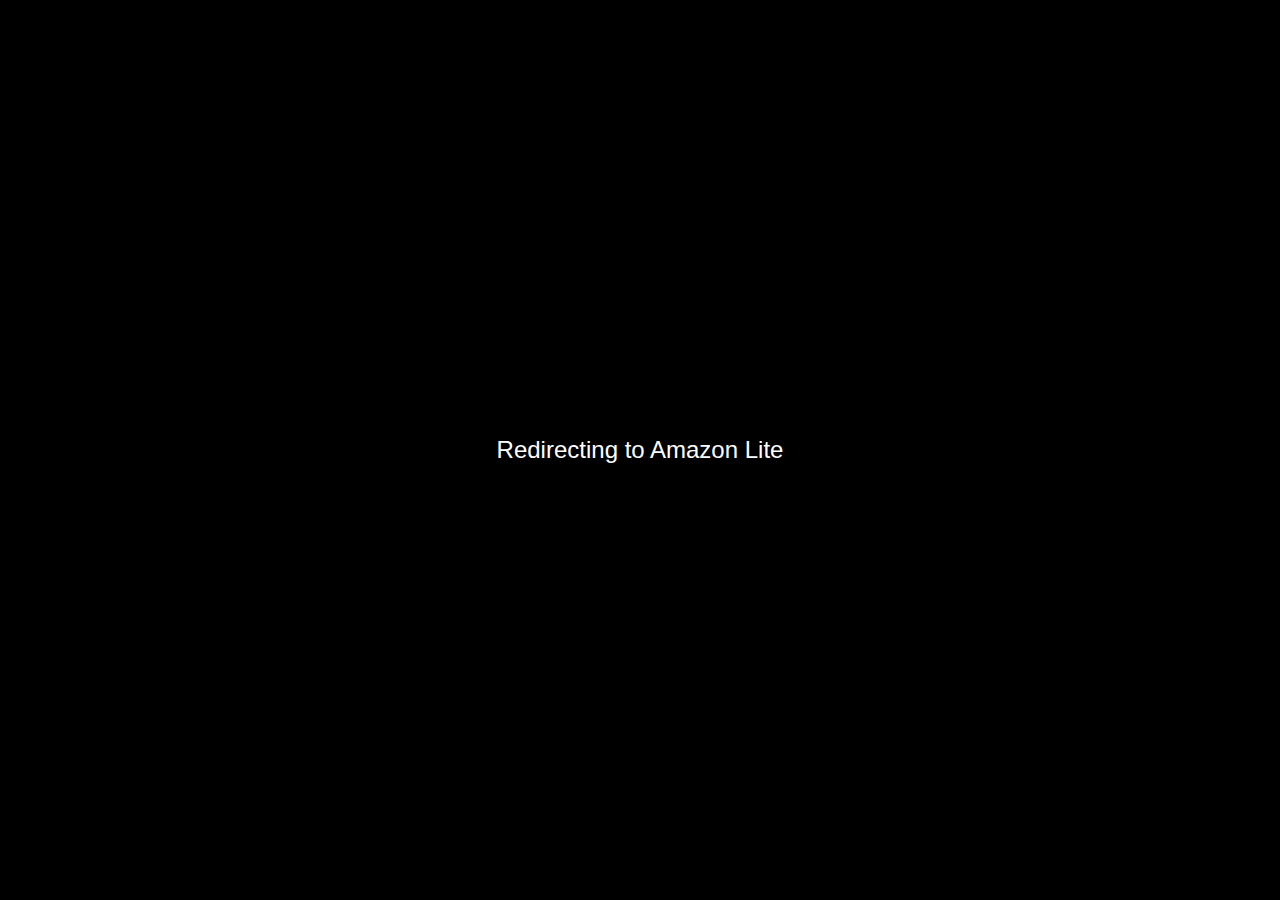
<file: index.html>
<!DOCTYPE html>
<html lang="en">
  <head>
    <meta charset="UTF-8">
    <meta name="viewport" content="width=device-width, initial-scale=1.0">
    <title>Redirecting to Amazon Lite...</title>

    <link rel="icon" href="images/amazonLiteLogo.png">

    <style>

      html {

        margin: 0px 0px 0px 0px;
        padding: 0px 0px 0px 0px;

      }

      body {

        background-color: black;
        color: white;

        font-family: Arial, Helvetica, sans-serif;

        margin: 0px 0px 0px 0px;
        padding: 0px 0px 0px 0px;

      }

      div {

        display: flex;
        justify-content: center;
        align-items: center;

        font-size: 24px;

        margin: 0px 0px 0px 0px;
        padding: 0px 0px 0px 0px;

        width: 100vw;
        height: 100vh;

      }
      

    </style>

  </head>
  <body>

    <div>

      <p class="messageToVisitor">Redirecting to Amazon Lite</p>

    </div>

    <script>

      setInterval(() => {

        document.querySelector('.messageToVisitor').innerHTML += '.';

      }, 1000);

      setTimeout(() => {

        location.href = 'home-page.html';

      }, 3000);

    </script>
    
  </body>
</html>
</file>
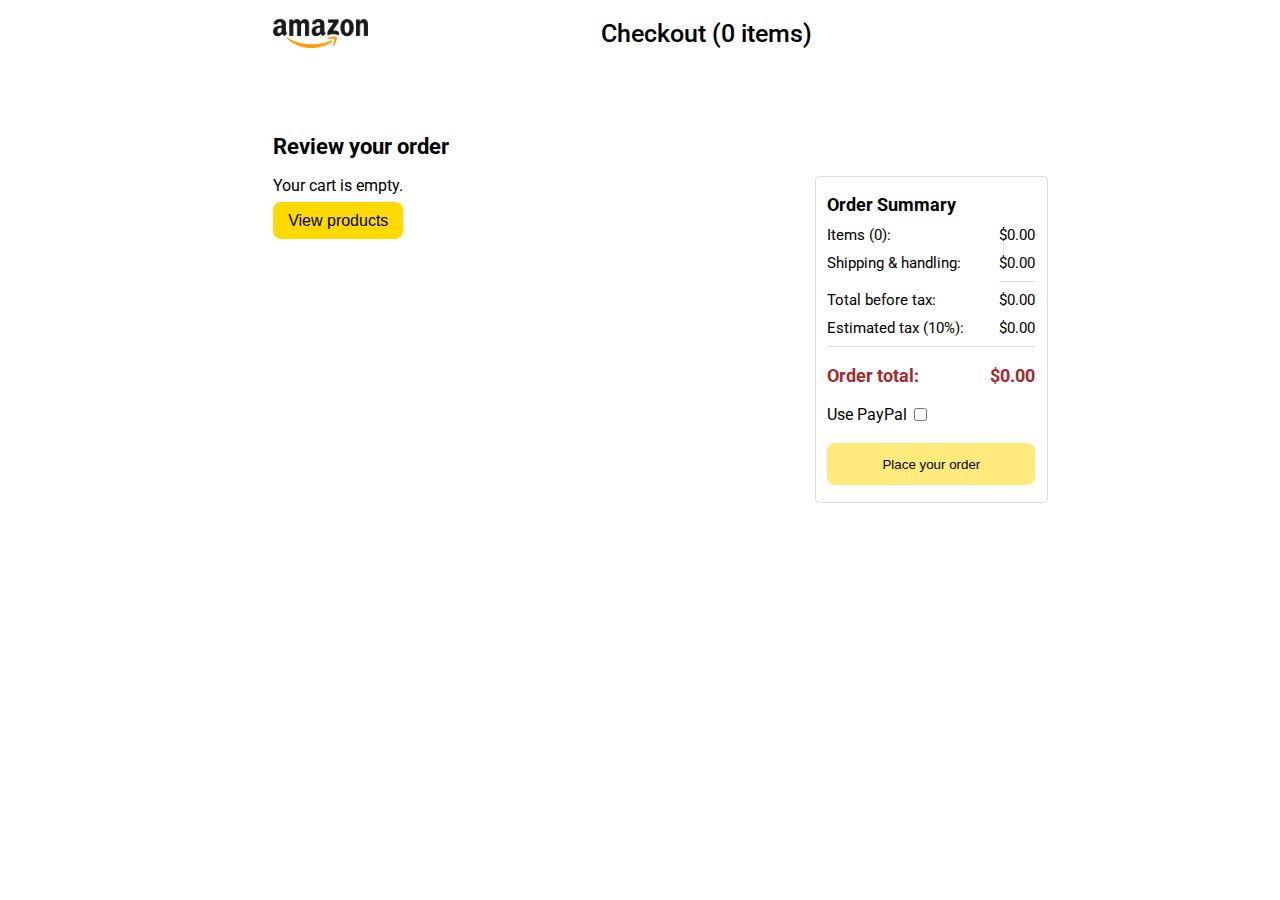
<file: checkout-page.html>
<!DOCTYPE html>
<html lang="en">
  <head>
    <meta charset="UTF-8">
    <meta name="viewport" content="width=device-width, initial-scale=1.0">
    <title>Checkout</title>

    <link rel="preconnect" href="https://fonts.googleapis.com">
    <link rel="preconnect" href="https://fonts.gstatic.com" crossorigin>
    <link href="https://fonts.googleapis.com/css2?family=Roboto:ital,wght@0,100;0,300;0,400;0,500;0,700;0,900;1,100;1,300;1,400;1,500;1,700;1,900&display=swap" rel="stylesheet">

    <link rel="icon" href="images/amazonLiteLogo.png">

    <link rel="stylesheet" href="styles/checkout-page.css">

  </head>
  <body>
    
    <div class="checkout-header">

      <div class="checkout-logo">

        <a href="home-page.html">
          <img src="images/amazon_logo_2.png" alt="amazon.lite">
        </a>

      </div>

      <p class="checkout-checkout-count">Checkout (0 items)</p>

    </div>

    <p class="cheakout-subtitle">Review your order</p>

    <div class="checkout-main-container">

      <div class="checkout-list">
  
      </div>
  
      <div class="checkout-summary">
  
      </div>

    </div>
    
    <script src="scripts/required-variables.js"></script>
    <script src="scripts/checkout-functionality.js"></script>
    
  </body>
</html>
</file>
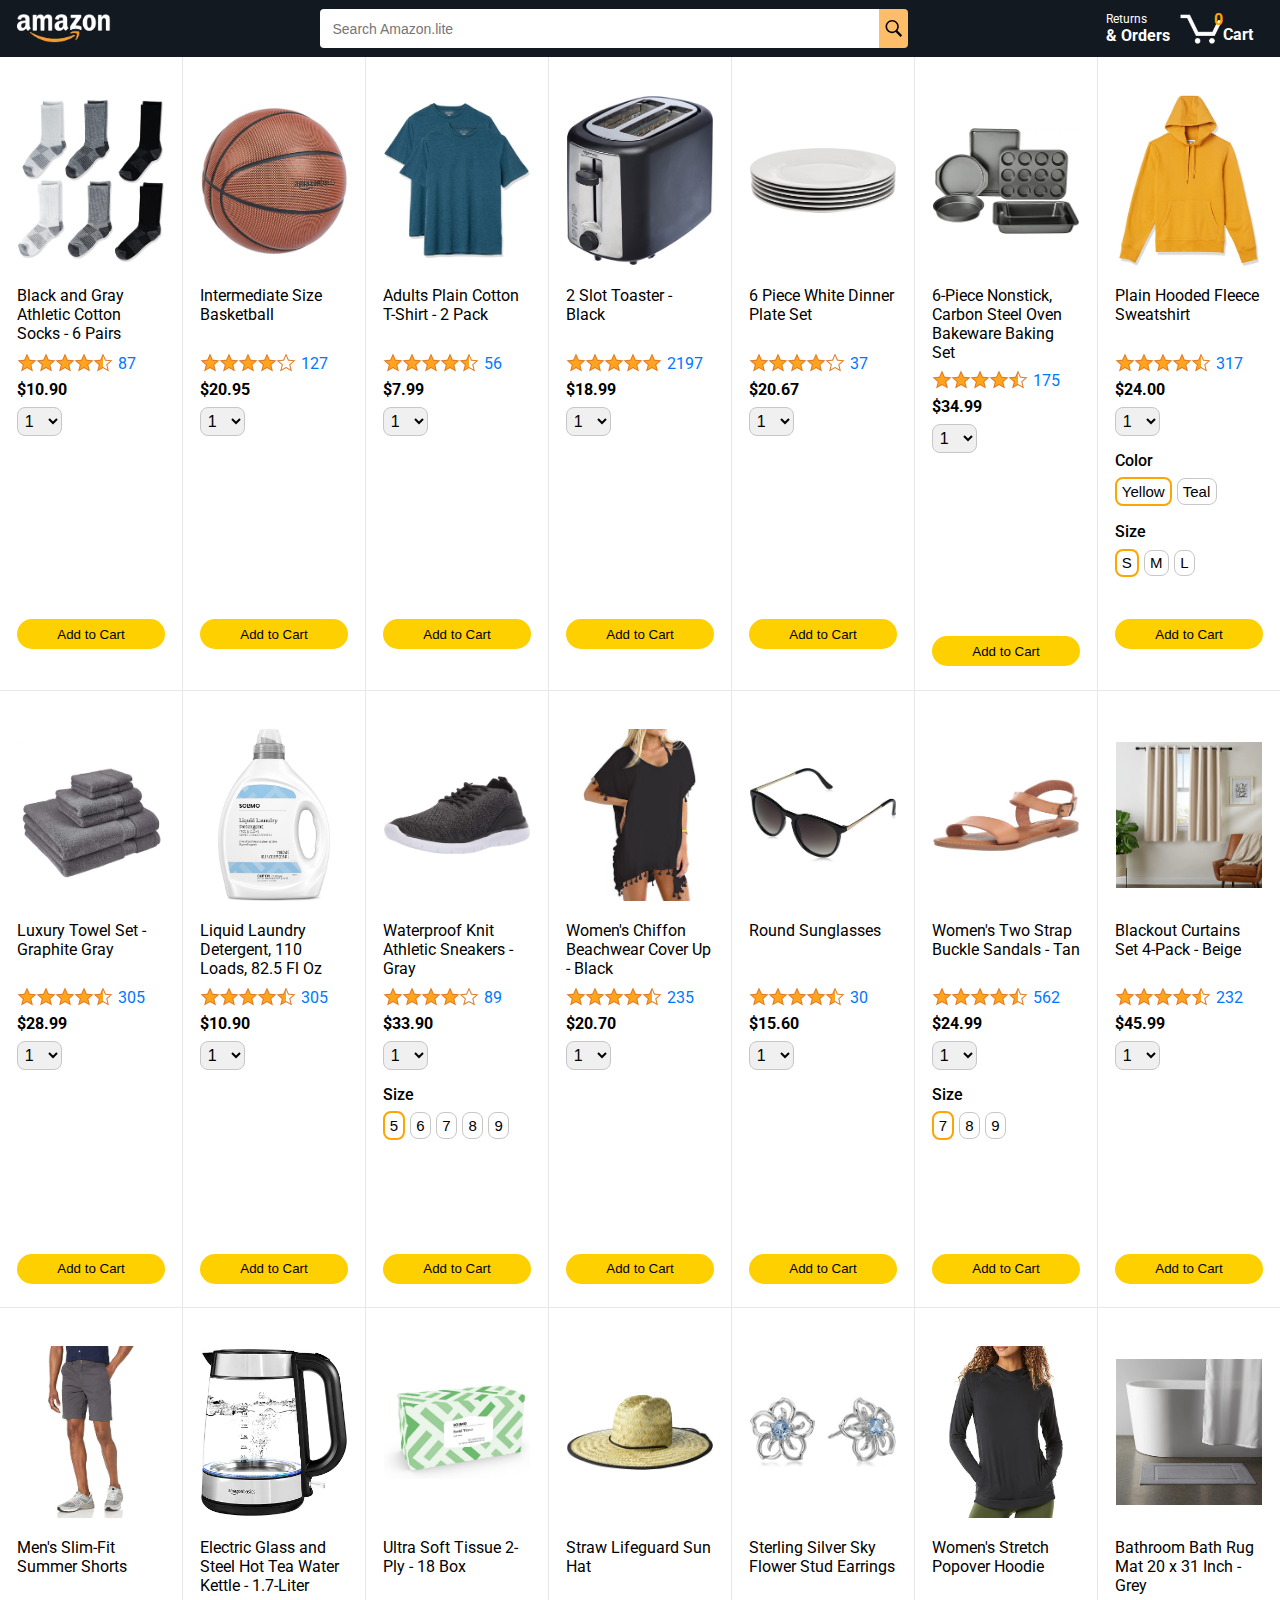
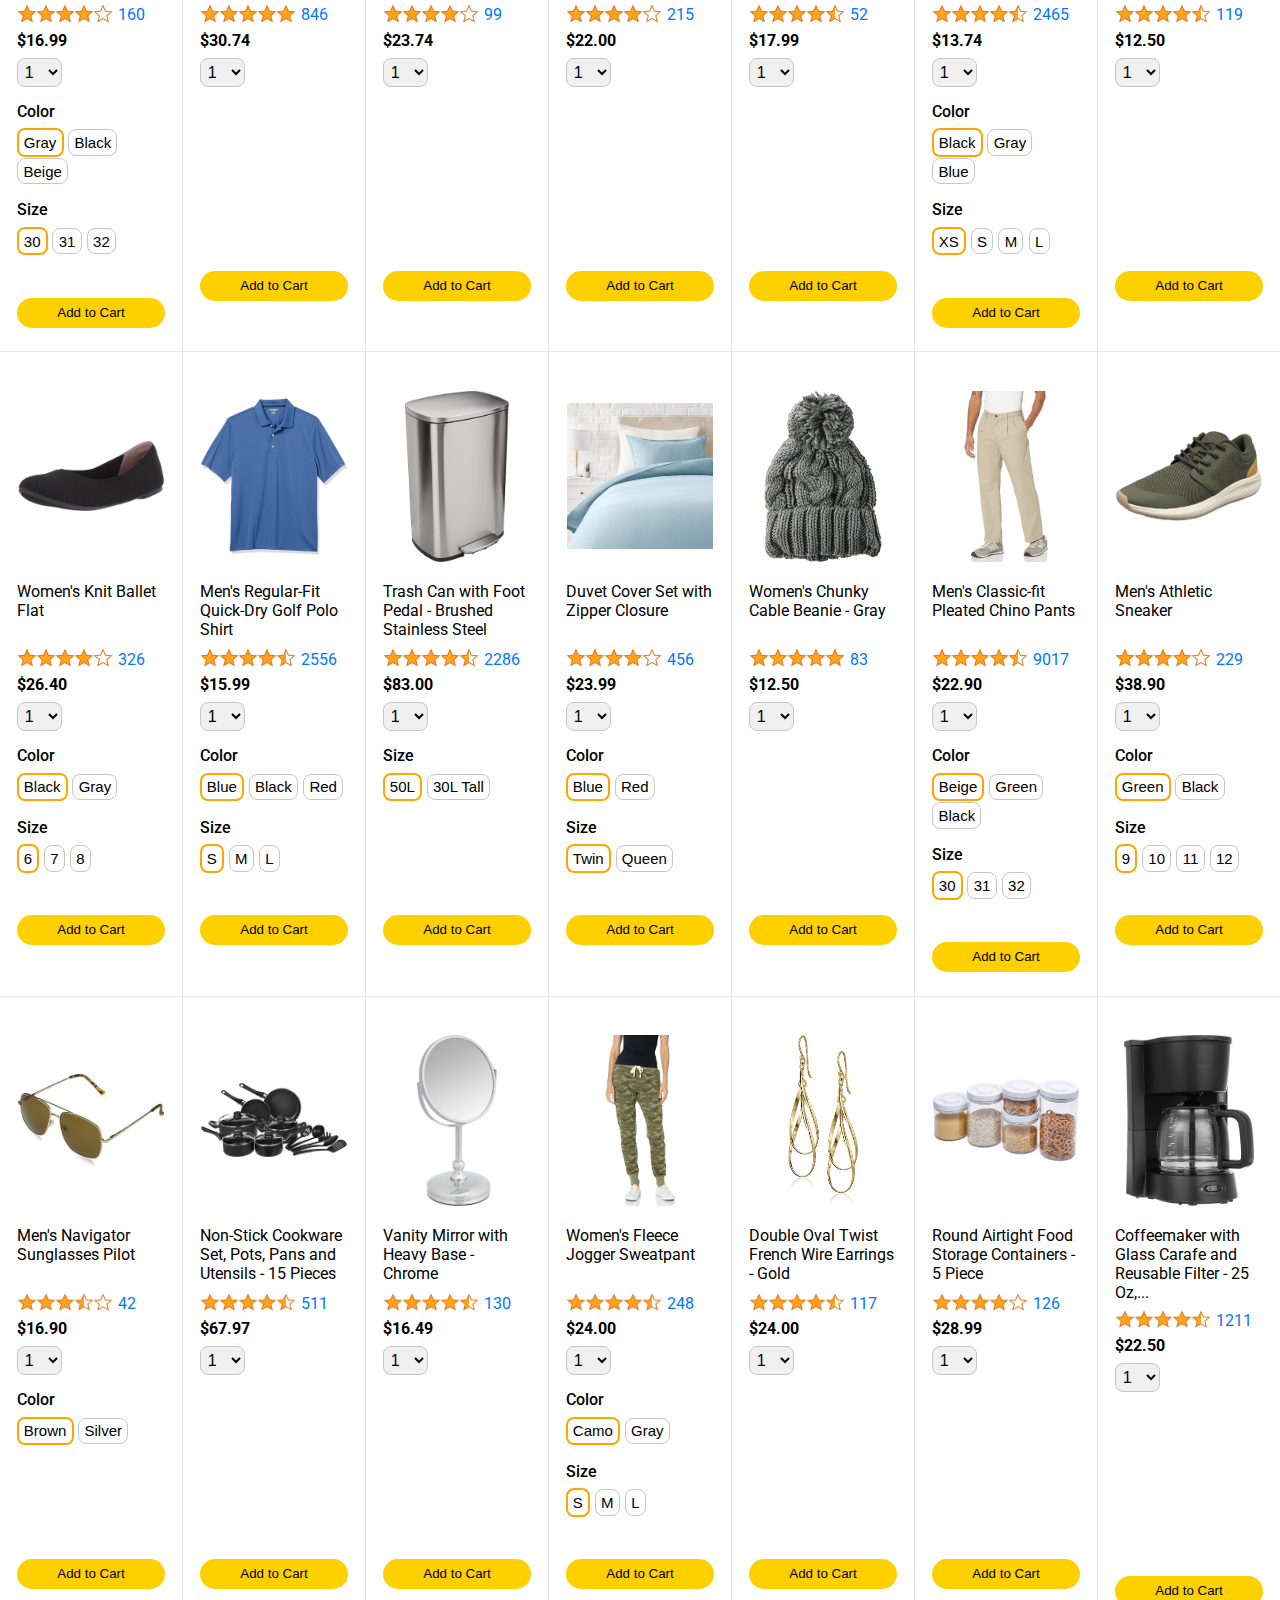
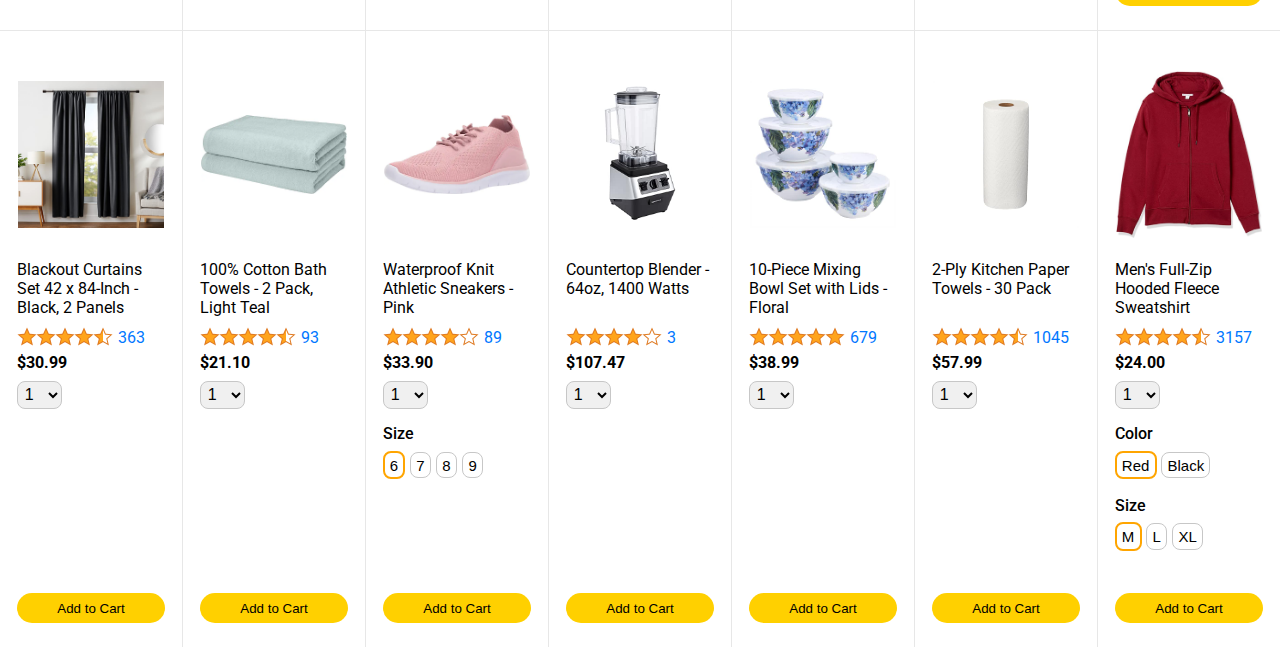
<file: home-page.html>
<!DOCTYPE html>
<html lang="en">
  <head>
    <meta charset="UTF-8">
    <meta name="viewport" content="width=device-width, initial-scale=1.0">
    <title>Amazon Lite</title>

    <link rel="preconnect" href="https://fonts.googleapis.com">
    <link rel="preconnect" href="https://fonts.gstatic.com" crossorigin>
    <link href="https://fonts.googleapis.com/css2?family=Roboto:ital,wght@0,100;0,300;0,400;0,500;0,700;0,900;1,100;1,300;1,400;1,500;1,700;1,900&display=swap" rel="stylesheet">

    <link rel="icon" href="images/amazonLiteLogo.png">

    <link rel="stylesheet" href="styles/home-page.css">

  </head>
  <body>
    
    <div class="css-header">

      <div class="css-header-section-1">

        <div class="css-logo">

          <a href="home-page.html">
            <img src="images/amazon_logo.png" alt="amazon.lite">
          </a>

        </div>

      </div>

      <div class="css-header-section-2">

        <input class='css-searchbox' type="text" placeholder="Search Amazon.lite">
        <button class="css-searchbutton">
          <svg xmlns="http://www.w3.org/2000/svg" x="0px" y="0px" width="100" height="100" viewBox="0 0 50 50">
            <path d="M 21 3 C 11.601563 3 4 10.601563 4 20 C 4 29.398438 11.601563 37 21 37 C 24.355469 37 27.460938 36.015625 30.09375 34.34375 L 42.375 46.625 L 46.625 42.375 L 34.5 30.28125 C 36.679688 27.421875 38 23.878906 38 20 C 38 10.601563 30.398438 3 21 3 Z M 21 7 C 28.199219 7 34 12.800781 34 20 C 34 27.199219 28.199219 33 21 33 C 13.800781 33 8 27.199219 8 20 C 8 12.800781 13.800781 7 21 7 Z"></path>
            </svg>
        </button>

      </div>

      <div class="css-header-section-3">

        <div class="returnsAndOrders">

          <a href="orders-page.html">
            <p style="font-size: 12px;">Returns</p>
            <p style="font-weight: bold;">& Orders</p>
          </a>

        </div>

        <div class="css-cart">

          <a class="css-cart-a" href="checkout-page.html">
  
            <img style='display: inline-block;' src="images/cart-icon.png" alt="amazon-cart">
            <div class = 'css-cartKey'>Cart</div>
            <div class = 'cartItemCount'>0</div>
            
          </a>

        </div>

      </div>

    </div>

    <div class="css-product-listing">

      

    </div>
     
    <script src="scripts/required-variables.js"></script>
    <script src="scripts/navigation-functionality.js"></script>
    <script src="scripts/display-result-functionality.js"></script>
    
  </body>
</html>
</file>
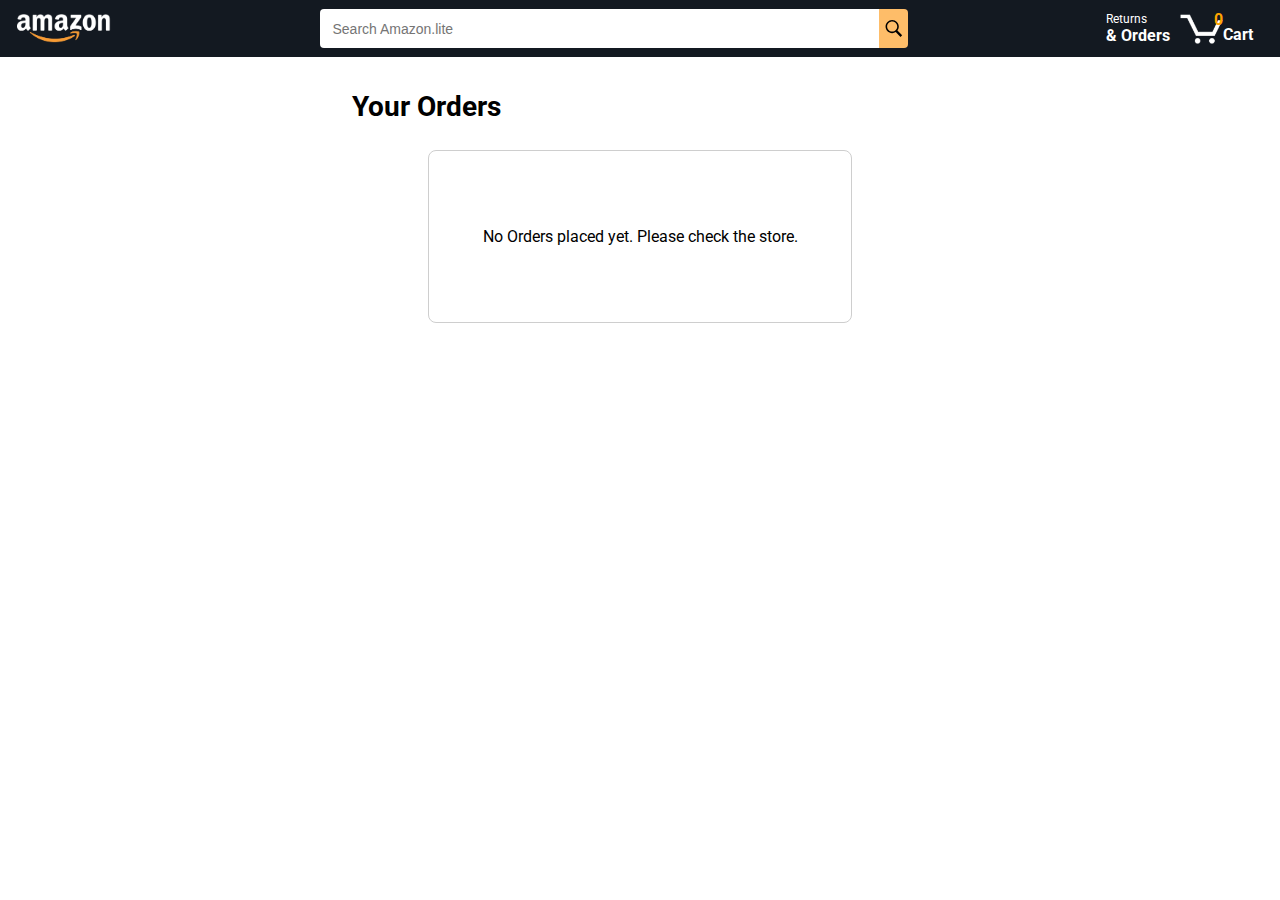
<file: orders-page.html>
<!DOCTYPE html>
<html lang="en">
  <head>
    <meta charset="UTF-8">
    <meta name="viewport" content="width=device-width, initial-scale=1.0">
    <title>Orders</title>

    <link rel="preconnect" href="https://fonts.googleapis.com">
    <link rel="preconnect" href="https://fonts.gstatic.com" crossorigin>
    <link href="https://fonts.googleapis.com/css2?family=Roboto:ital,wght@0,100;0,300;0,400;0,500;0,700;0,900;1,100;1,300;1,400;1,500;1,700;1,900&display=swap" rel="stylesheet">

    <link rel="icon" href="images/amazonLiteLogo.png">

    <link rel="stylesheet" href="styles/home-page.css">
    <link rel="stylesheet" href="styles/order-page.css">

  </head>
  <body>
    
    <div class="css-header">

      <div class="css-header-section-1">

        <div class="css-logo">

          <a href="home-page.html">
            <img src="images/amazon_logo.png" alt="amazon.lite">
          </a>

        </div>

      </div>

      <div class="css-header-section-2">

        <input class='css-searchbox' type="text" placeholder="Search Amazon.lite">
        <button class="css-searchbutton">
          <svg xmlns="http://www.w3.org/2000/svg" x="0px" y="0px" width="100" height="100" viewBox="0 0 50 50">
            <path d="M 21 3 C 11.601563 3 4 10.601563 4 20 C 4 29.398438 11.601563 37 21 37 C 24.355469 37 27.460938 36.015625 30.09375 34.34375 L 42.375 46.625 L 46.625 42.375 L 34.5 30.28125 C 36.679688 27.421875 38 23.878906 38 20 C 38 10.601563 30.398438 3 21 3 Z M 21 7 C 28.199219 7 34 12.800781 34 20 C 34 27.199219 28.199219 33 21 33 C 13.800781 33 8 27.199219 8 20 C 8 12.800781 13.800781 7 21 7 Z"></path>
            </svg>
        </button>

      </div>

      <div class="css-header-section-3">

        <div class="returnsAndOrders">

          <a href="orders-page.html">
            <p style="font-size: 12px;">Returns</p>
            <p style="font-weight: bold;">& Orders</p>
          </a>

        </div>

        <div class="css-cart">

          <a class="css-cart-a" href="checkout-page.html">
  
            <img style='display: inline-block;' src="images/cart-icon.png" alt="amazon-cart">
            <div class = 'css-cartKey'>Cart</div>
            <div class = 'cartItemCount'>0</div>
            
          </a>

        </div>

      </div>

    </div>

    <div class="css-orders-section">

      <div class="css-heading-container">

        <p>Your Orders</p>

      </div>

      <div class="css-order-details">

        <div class="css-order-info">

          <div class="order-placed-date">

            <p>Order Placed:</p>
            NA

          </div>

          <div class="order-total">

            <p>Total:</p>
            NA

          </div>

          <div class="order-id">

            <p>Order ID:</p>
            27cba69d-4c3d-4098-b42d-ac7fa62b7664

          </div>

        </div>

        <div class="css-order-list">

        </div>

      </div>

    </div>
    
    <script src="scripts/required-variables.js"></script>
    <script src="scripts/navigation-functionality.js"></script>
    <script src="scripts/display-orders-functionality.js"></script>
    
  </body>
</html>
</file>
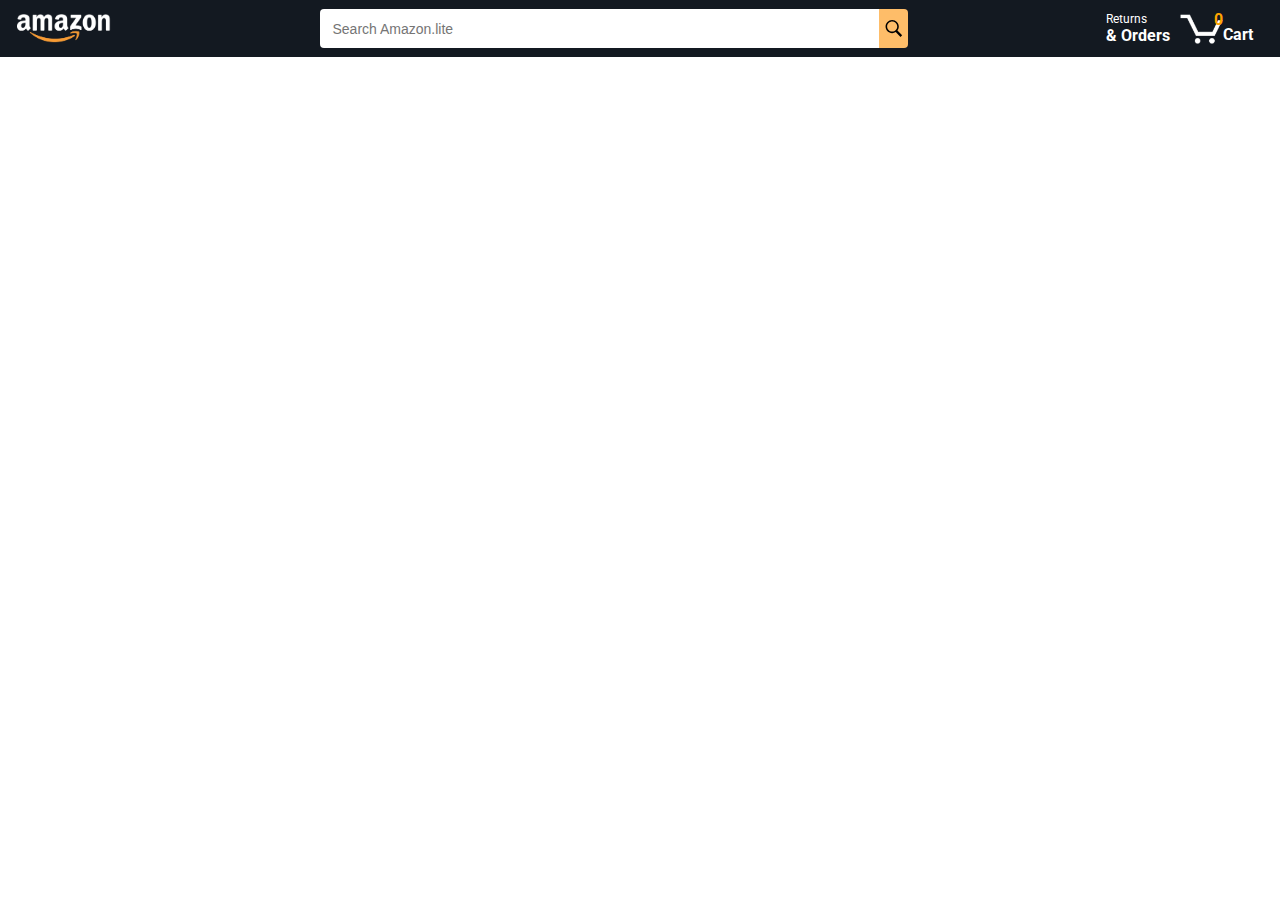
<file: tracking-page.html>
<!DOCTYPE html>
<html lang="en">
  <head>
    <meta charset="UTF-8">
    <meta name="viewport" content="width=device-width, initial-scale=1.0">
    <title>Tracking</title>

    <link rel="preconnect" href="https://fonts.googleapis.com">
    <link rel="preconnect" href="https://fonts.gstatic.com" crossorigin>
    <link href="https://fonts.googleapis.com/css2?family=Roboto:ital,wght@0,100;0,300;0,400;0,500;0,700;0,900;1,100;1,300;1,400;1,500;1,700;1,900&display=swap" rel="stylesheet">

    <link rel="icon" href="images/amazonLiteLogo.png">

    <link rel="stylesheet" href="styles/home-page.css">
    <link rel="stylesheet" href="styles/tracking-page.css">

  </head>
  <body>
    
    <div class="css-header">

      <div class="css-header-section-1">

        <div class="css-logo">

          <a href="home-page.html">
            <img src="images/amazon_logo.png" alt="amazon.lite">
          </a>

        </div>

      </div>

      <div class="css-header-section-2">

        <input class='css-searchbox' type="text" placeholder="Search Amazon.lite">
        <button class="css-searchbutton">
          <svg xmlns="http://www.w3.org/2000/svg" x="0px" y="0px" width="100" height="100" viewBox="0 0 50 50">
            <path d="M 21 3 C 11.601563 3 4 10.601563 4 20 C 4 29.398438 11.601563 37 21 37 C 24.355469 37 27.460938 36.015625 30.09375 34.34375 L 42.375 46.625 L 46.625 42.375 L 34.5 30.28125 C 36.679688 27.421875 38 23.878906 38 20 C 38 10.601563 30.398438 3 21 3 Z M 21 7 C 28.199219 7 34 12.800781 34 20 C 34 27.199219 28.199219 33 21 33 C 13.800781 33 8 27.199219 8 20 C 8 12.800781 13.800781 7 21 7 Z"></path>
            </svg>
        </button>

      </div>

      <div class="css-header-section-3">

        <div class="returnsAndOrders">

          <a href="orders-page.html">
            <p style="font-size: 12px;">Returns</p>
            <p style="font-weight: bold;">& Orders</p>
          </a>

        </div>

        <div class="css-cart">

          <a class="css-cart-a" href="checkout-page.html">
  
            <img style='display: inline-block;' src="images/cart-icon.png" alt="amazon-cart">
            <div class = 'css-cartKey'>Cart</div>
            <div class = 'cartItemCount'>0</div>
            
          </a>

        </div>

      </div>

    </div>

    <div class="css-tracking-section">



    </div>

    <script src="scripts/required-variables.js"></script>
    <script src="scripts/tracking-functionality.js"></script>
    <script src="scripts/navigation-functionality.js"></script>

  </body>
</html>
</file>
<file: styles/checkout-page.css>
body {

  font-family: Roboto;

  padding: 2.11vh 0px 0px 21.35vw;
  /* padding: 20px 0px 0px 410px; */
  margin: 0px 0px 0px 0px;

}

p {

  padding: 0px 0px 0px 0px;
  margin: 0px 0px 0px 0px;

}

.checkout-header {

  display: flex;
  flex-direction: row;

  padding: 0px 0px 9.52vh 0px;
  /* padding: 0px 0px 90px 0px; */
  margin: 0px 0px 0px 0px;

}

.checkout-header p {

  font-size: 25px;
  font-weight: 500;

}

.checkout-logo {

  padding: 0px 0px 0px 0px;
  margin: 0px 18.22vw 0px 0px;
  /* margin: 0px 350px 0px 0px; */

  height: 3.17vh;

}

.checkout-logo img {

  height: 100%;

}

.cheakout-subtitle {

  font-weight: bold;
  font-size: 22px;

  margin: 0px 0px 1.90vh 0px;
  /* margin: 0px 0px 18px 0px; */

}

.checkout-main-container {

  display: flex;
  flex-direction: row;

}

.checkout-list {

  padding: 0px 0px 0px 0px;
  margin: 0px 0.62vw 0px 0px;
  /* margin: 0px 12px 0px 0px; */

}

.cheakout-product {

  display: flex;
  flex-direction: column;

  border: solid 1px rgb(221, 221, 221);
  border-radius: 4px;

  padding: 2.43vh 0px 1.90vh 0.93vw;
  margin: 0px 0px 0.67vh 0px;
  /* padding: 23px 0px 18px 18px;
  margin: 0px 0px 12px 0px; */

  width: 37.39vw;
  /* width: 718px; */

}

.cheakout-product-delivery-date {

  color: green;

  font-size: 19px;
  font-weight: bold;

  padding: 0px 0px 0px 0px;
  margin: 0px 0px 2.32vh 0px;
  /* margin: 0px 0px 22px 0px; */

}

.checkout-product-information {

  display: flex;
  flex-direction: row;

  padding: 0px 0px 0px 0px;
  margin: 0px 0px 0px 0px;

  width: auto;

}

.checkout-product-information img {

  object-fit: contain;
  object-position: center;

  padding: 0px 0px 0px 0px;
  margin: 0px 1.30vw 0px 0px;
  /* margin: 0px 25px 0px 0px; */

  width: 5.20vw;
  height: 10.58vh;

}

.checkout-product-main-info {

  display: flex;
  flex-direction: column;

  padding: 0px 0px 0px 0px;
  margin: 0px 1.25vw 0px 0px;
  /* margin: 0px 24px 0px 0px; */

  width: 14.32vw;

}

.cheakout-product-title {

  font-weight: bold;

  padding: 0px 0px 0px 0px;
  margin: 0px 0px 0.84vh 0px;
  /* margin: 0px 0px 8px 0px; */

}

.cheakout-product-price {

  color: rgb(190, 0, 0);
  font-weight: bold;

  padding: 0px 0px 0px 0px;
  margin: 0px 0px 0.52vh 0px;
  /* margin: 0px 0px 5px 0px; */

}

.checkout-product-delivery {

  display: flex;
  flex-direction: column;

  padding: 0px 0px 0px 0px;
  margin: 0px 0px 0px 0px;

}

.delivery-option-header {

  font-weight: bold;
  margin: 0px 0px 10px 1px;

}

.checkout-product-delivery-option {

  display: flex;
  flex-direction: row;

  padding: 0px 0px 0px 0px;
  margin: 0px 0px 1.26vh 0px;
  /* margin: 0px 0px 12px 0px; */

}

.checkout-product-delivery-option * {
  
  cursor: pointer;

}

.shipping-date-label {
  
  color: green; font-weight: 500; margin: 0px 0px 3px 0px;
  font-size: 15px;

}

.shipping-label {

  color: rgb(116, 116, 116);
  font-size: 15px;

}

.cheakout-product-quantity-update, .cheakout-product-quantity-delete, .cheakout-product-quantity-save {

  display: inline-block;

  color: rgb(0, 105, 190);

  margin: 0px 0px 0px 0.15vw;
  /* margin: 0px 0px 0px 3px; */

  cursor: pointer;

}

.cheakout-product-quantity-input {

  font-family: Roboto;
  font-size: 16px;

  width: 2.60vw;
  height: 2.01vh;
  /* width: 50px;
  height: 19px; */
  outline: none;

}

.checkout-product-delivery-option input {

  width: 0.98vw;
  height: 2.01vh;
  /* width: 19px;
  height: 19px; */

  padding: 0px 0px 0px 0px;
  margin: 0.21vh 0.26vw 0px 0.05vw;
  /* margin: 2px 5px 0px 1px; */

}

.checkout-summary {

  display: flex;
  flex-direction: column;

  border: solid 1px rgb(221, 221, 221);
  border-radius: 4px;

  padding: 1.90vh 0.93vw 1.90vh 0.93vw;
  /* padding: 18px 18px 18px 18px; */
  margin: 0px 0px 0px 0px;

  width: 16.25vw;
  height: 100%;
  /* width: 312px; */

}

.checkout-summary-header {

  display: flex;
  flex-direction: column;

  font-weight: bold;
  font-size: 18px;

  padding: 0px 0px 0px 0px;
  margin: 0px 0px 1.26vh 0px;
  /* margin: 0px 0px 12px 0px; */

}

.checkout-summary-item-count, .checkout-summary-shipping-cost, .checkout-summary-total-before-tax, .checkout-summary-tax-cost, .checkout-summary-order-total, .checkout-summary-use-paypal {

  display: flex;
  flex-direction: row;

  justify-content: space-between;

  font-size: 15px;

  padding: 0px 0px 0px 0px;
  margin: 0px 0px 1.05vh 0px;
  /* margin: 0px 0px 9px 0px; */

}

.checkout-summary-total-before-tax {

  /* padding: 12px 0px 0px 0px; */
  align-items: end;
  
}

.checkout-summary-total-before-tax .cost {

  border-top: solid 1px rgb(221, 221, 221);
  padding: 1.05vh 0px 0px 0px;
  /* padding: 9px 0px 0px 0px; */
  
}

.checkout-summary-order-total {

  color: brown;
  font-size: 18px;
  font-weight: bold;

  border-top: solid 1px rgb(221, 221, 221);

  padding: 2.01vh 0px 1.05vh 0px;
  /* padding: 19px 0px 10px 0px; */

}

.checkout-summary-use-paypal {

  justify-content: left;
  align-items: center;

  font-size: 16px;

  margin: 0px 0px 2.11vh 0px;
  /* margin: 0px 0px 20px 0px; */

}

.checkout-summary-use-paypal input {

  margin: 0px 0px 0px 0.52vw;
  /* margin: 0px 0px 0px 10px; */

  width: 1.04vw;
  height: 2.11vh;

  /* width: 20px;
  height: 20px; */

}

.checkout-summary hr {

  border: solid 1px rgb(221, 221, 221);

}

.checkout-place-order-button {

  background-color: rgb(255, 217, 0);

  border: none;
  border-radius: 8px;

  padding: 1.48vh 0px 1.48vh 0px;
  /* padding: 14px 0px 14px 0px; */

  cursor: pointer;

}

.checkout-empty {

  display: flex;
  flex-direction: column;

  padding: 0px 31.51vw 0px 0px;
  /* padding: 0px 605px 0px 0px; */

}

.checkout-empty button {

  font-size: 16px;

  background-color: rgb(255, 217, 0);

  border: none;
  border-radius: 8px;

  margin: 0.84vh 0px 0px 0px;
  padding: 1.05vh 0px 1.05vh 0px;
  /* margin: 8px 0px 0px 0px;
  padding: 10px 0px 10px 0px; */

  cursor: pointer;

}

.disable-button {

  background-color: rgb(255, 235, 123);

  cursor: not-allowed;

}

@media screen and (max-width: 600px) {

  body {
  
    padding: 2.5vh 2vw 0px 2vw;
  
  }

  .checkout-header {
  
    padding: 0px 0px 5vh 0px;
  
  }

  .checkout-header p {
  
    font-size: 20px;
  
  }

  .checkout-logo {

    margin: 0px 8vw 0px 0px;
  
    height: 2.5vh;
  
  }

  .cheakout-subtitle {
    
    font-size: 18px;
    margin: 0px 0px 1.90vh 0px;
  
  }

  .cheakout-product {
  
    padding: 2.43vh 0px 1.90vh 0.93vw;
    margin: 0px 0px 0.67vh 0px;
  
    width: 54vw;
  
  }

  .checkout-summary {
  
    padding: 1.90vh 0.93vw 1.90vh 0.93vw;
    width: 36vw;
  
  }

  .checkout-summary-header {

    font-size: 13px;
    margin: 0px 0px 1.26vh 0px;
  
  }

  .checkout-summary-item-count, .checkout-summary-shipping-cost, .checkout-summary-total-before-tax, .checkout-summary-tax-cost, .checkout-summary-order-total, .checkout-summary-use-paypal {
  
    font-size: 10px;
    margin: 0px 0px 1.14vh 0px;
  
  }

  .checkout-summary-total-before-tax .cost {
    
    padding: 1.14vh 0px 0px 0px;
    
  }

  .checkout-summary-order-total {
    
    font-size: 13px;  
    padding: 2.42vh 0px 1.27vh 0px;
  
  }

  .checkout-summary-use-paypal {
  
    font-size: 13px;
    margin: 0px 0px 2.11vh 0px;
  
  }
  
  .checkout-summary-use-paypal input {
  
    margin: 0px 0px 0px 1.05vw;
    width: 4vw;
    height: 2.5vh;
  
  }

  .checkout-place-order-button {

    font-size: 10px;

    border-radius: 8px;
    padding: 1.78vh 0px 1.78vh 0px;
  
  }

  .cheakout-product {
  
    padding: 1.25vh 2vw 2vh 2vw;
  
  }

  .cheakout-product-delivery-date {
  
    font-size: 13px;
    margin: 0px 0px 2.32vh 0px;
    /* margin: 0px 0px 22px 0px; */
  
  }

  .checkout-product-information img {
  
    width: 10vw;
  
  }

  .checkout-product-main-info {
  
    font-size: 12px;
    width: 40vw;
  
  }

  .checkout-product-delivery {

    font-size: 12px;
    width: 40vw;

  }

  .delivery-option-header {

    /* font-weight: bold; margin: 0px 0px 10px 1px; */
    font-weight: bold;
    margin: 0px 0px 0.5vh 1px;

  }

  .shipping-date-label {
    
    font-size: 9px;
    /* width: 15vw */

  }

  .shipping-label {

    font-size: 9px;

  }

  .checkout-product-delivery-option {
    
    margin: 0px 0px 0.5vh 0px;
  
  }

  .checkout-product-delivery-option input {
  
    width: 2vw;
    margin: 0.21vh 1vw 0px 0.05vw;
    /* margin: 2px 5px 0px 1px; */
  
  }
  
}
</file>
<file: styles/home-page.css>
body {
  background-color: rgb(231, 231, 231);

  font-family: Roboto, Arial, sans-serif;
  font-size: 16px;

  padding: 0px 0px 0px 0px;
  margin: 0px 0px 0px 0px;

}

svg {
  max-width: 100%;
  max-height: 100%;
}

img {

  max-width: 100%;
  max-height: 100%;
  
}

p {

  padding: 0px 0px 0px 0px;
  margin: 0px 0px 0px 0px;

}

a {

  color: inherit;
  text-decoration: none;

}

a:active {

  color: inherit;
  text-decoration: none;

}

.css-header {

  display: flex;
  flex-direction: row;
  justify-content: space-between;

  background-color: rgb(19, 25, 33);
  color: white;

  position: fixed;
  top: 0px;
  right: 0px;
  left: 0px;

  padding: 0px 0px 0px 0px;
  margin: 0px 0px 0px 0px;

  width: 100vw;
  height: 6.34vh;

}

.css-header-section-1 {

  display: flex;

  align-items: center;

  padding: 1.50vh 1.05vw 1.05vh 1.05vw;

  width: 16.66vw

}

.css-logo {

  height: 100%;

  padding: 0.63vh 0.31vw 0.63vh 0.31vw;
  /* padding: 6px; */

  cursor: pointer;

}

.css-logo:hover {

  outline: solid 1px white;
  border-radius: 2px;

}

.css-header-section-2 {

  display: flex;
  flex-direction: row;

  justify-content: center;

  flex: 1;

  padding: 1.05vh 1.05vw 1.05vh 1.05vw;

}

.css-searchbox {
  
  font-size: 14px;

  border: none;
  border-radius: 4px 0px 0px 4px;

  padding: 0px 0px 0px 12px;

  width: 42.66vw;

}

.css-searchbutton {
  background-color: rgb(254, 189, 105);

  border: none;
  border-radius: 0px 4px 4px 0px;

  width: 2.34vw;
  height: 4.23vh;

  padding: 0.84vh 0.41vw 0.84vh 0.41vw;
  /* padding: 8px 8px 8px 8px; */

}

.css-header-section-3 {

  display: flex;
  flex-direction: row;

  justify-content: right;
  align-items: center;

  padding: 1.50vh 1.70vw 1.50vh 1.05vw;

  width: 20vw;

}

.returnsAndOrders {

  padding: 0.63vh 0.31vw 0.63vh 0.31vw;
  /* padding: 6px; */
  margin: 0px 0px 0px 0px;

  cursor: pointer;

}

.returnsAndOrders:hover {

  outline: solid 1px white;
  border-radius: 2px;

}

.css-cart-a {

  display: flex;
  flex-direction: row;
  vertical-align: bottom;
  
  height: 100%;

}

.css-cart {

  position: relative;

  display: flex;
  flex-direction: row;
  vertical-align: bottom;
  
  height: 100%;
  
  padding: 0.84vh 0.41vw 0.84vh 0.41vw;
  /* padding: 8px; */

  cursor: pointer;

}

.css-cart:hover {

  outline: solid 1px white;
  border-radius: 2px;

}

.css-cartKey {

  display: flex;
  flex-direction: column;
  justify-content: end;

  font-weight: bold;

}

.cartItemCount {

  position: absolute;
  top: 0.5vh;
  right: 2.76vw;
  /* top: 10px;
  right: 73px; */

  color: orange;
  font-weight: bold;

}

.cartItemCountMoreThan9 {

  position: absolute;
  top: 1.05vh;
  right: 3.35vw;
  /* top: 10px;
  right: 68px; */

  color: orange;
  font-weight: bold;

}

.css-product-listing {

  display: grid;
  grid-template-columns: 1fr 1fr 1fr 1fr 1fr 1fr 1fr;
  grid-gap: 1px;

  padding: 6.34vh 0px 0px 0px;

}

.css-product-listing >* {

  background-color: white;

}

.product {

  display: flex;
  flex-direction: column;

  padding: 4.23vh 1.30vw 2.64vh 1.30vw;

}

.product-img {

  width: 100%;
  height: 100%;
  
  object-fit: contain;
  object-position: center;

}

.product-img-div {

  margin: 0px auto 20px auto;

  width: 11.45vw;
  height: 19.04vh;

  /* width: 220px;
  height: 180px; */

}

.product-name {
    
  min-height: 59px;

  /* margin: 0px 0px 8px 0px;
  
  min-height: 40px; */

  margin: 0px 0px 0.84vh 0px;

  cursor: pointer;

}

.rating-div {

  display: flex;
  flex-direction: row;
  
  align-items: center;

  margin: 0px 0px 0.84vh 0px;
  /* margin: 0px 0px 8px 0px; */

  height: 2.11vh;
  /* height: 20px; */

}

.review-stars {

  margin: 0px 0.41vw 0px 0px;
  /* margin: 0px 8px 0px 0px; */

}

.review-count {

  color: rgb(0, 119, 255);

  margin: 0.25vh 0px 0px 0px;

  cursor: pointer;

}

.price {

  font-weight: bolder;
  
  margin: 0px 0px 0.84vh 0px;
  /* margin: 0px 0px 8px 0px; */

}

.quantity-dropdown {

  background-color: rgb(240, 240, 240);

  font-size: 16px;

  border: 1px solid rgb(199, 199, 199);
  border-radius: 8px;

  padding: 0.42vh 0.20vw 0.42vh 0.20vw;
  /* padding: 4px 4px 4px 4px; */
  margin: 0.10vh 0px 0.84vh 0.05vw;
  /* margin: 1px 0px 8px 1px; */

  cursor: pointer;

}

.quantity-dropdown:active {

  outline: none;

  border-width: 2px;
  border-color: orange;

  margin: 0px 0px 0.84vh 0px;
  /* margin: 0px 0px 7px 0px; */

}

.quantity-dropdown:focus {

  outline: none;

  border-width: 2px;
  border-color: orange;

  margin: 0px 0px 0.84vh 0px;
  /* margin: 0px 0px 7px 0px; */

}

.variant-size-label {

  font-weight: 500;

  padding: 0px 0px 0px 0px;
  margin: 0.84vh 0px 0.84vh 0px;
  /* margin: 8px 0px 8px 0px; */

}

.variant-div {

  margin: 0px 0px 0.84vh 0px;
  /* margin: 0px 0px 8px 0px; */

  /* min-height: 6.77vh; */
  min-height: 64px;

}

.size-div {

  margin: 0px 0px 18px 0px;

  /* min-height: 6.77vh; */
  min-height: 64px;

}

.addedMessage {

  display: flex;
  align-items: center;

  margin: 0px 0px 0.84vh 0px;
  /* margin: 0px 0px 8px 0px; */

  height: 1.69vh;
  min-height: 1.69vh;

}

.hide-if-no-variants, .hide-if-not-added {

  display: none;

}

.button-accent {

  background-color: white;

  font-size: 15px;

  border: 1px solid rgb(199, 199, 199);
  border-radius: 8px;
  
  padding: 0.42vh 0.41vw 0.42vh 0.41vw;
  /* padding: 4px 8px 4px 8px; */
  margin: 0.10vh 0.05vw 0.10vh 0.05vw;
  /* margin: 1px 1px 1px 1px; */

}

.button-clicked-accent {

  background-color: white;

  font-size: 15px;

  border: 2px solid orange;
  border-radius: 8px;
  
  padding: 0.42vh 0.41vw 0.42vh 0.41vw;
  /* padding: 4px 8px 4px 8px; */
  margin: 0px 0px 0px 0px;

}

.add-to-cart {

  background-color: rgb(255, 208, 0);
  
  border: none;
  border-radius: 16px;

  padding: 0.84vh 0px 0.84vh 0px;
  /* margin: 8px 0px 8px 0px; */
  margin: 0px 0px 0px 0px;

  cursor: pointer;

}

.add-to-cart:hover {
  
  background-color: rgb(204, 167, 0);
  
}

.add-to-cart:active {

  background-color: rgb(255, 226, 95);

}

@media screen and (max-width: 1920px) and (max-height: 945px) {

  .css-product-listing {
  
    display: grid;
    grid-template-columns: 1fr 1fr 1fr 1fr 1fr 1fr 1fr;
    grid-gap: 1px;
  
    padding: 6.34vh 0px 0px 0px;
  
  }
  
  .cartItemCount {
  
    position: absolute;
    top: 0.5vh;
    right: 2.76vw;
    /* top: 10px;
    right: 73px; */
  
    color: orange;
    font-weight: bold;
  
  }
  
  .cartItemCountMoreThan9 {
  
    position: absolute;
    top: 0.5vh;
    right: 2.5vw;
    /* top: 10px;
    right: 68px; */
  
    color: orange;
    font-weight: bold;
  
  }

}

@media screen and (max-width: 1600px) and (max-height: 800px) {

.cartItemCount {

  font-size: 12px;
  top: 0.5vh;
  right: 3.10vw;

}

.cartItemCountMoreThan9 {

  font-size: 12px;
  top: 0.5vh;
  right: 2.9vw;

}
  
}

@media screen and (max-width: 1366px) and (max-height: 641px) {

  .css-product-listing {
  
    display: grid;
    grid-template-columns: 1fr 1fr 1fr 1fr 1fr;
    grid-gap: 1px;
  
    padding: 6.34vh 0px 0px 0px;
  
  }

  .cartItemCount {
  
    position: absolute;
    top: 0vh;
    right: 3.25vw;
    /* top: 10px;
    right: 73px; */
  
    color: orange;
    font-weight: bold;
  
  }

  .cartItemCountMoreThan9 {
  
    position: absolute;
    top: 0vh;
    right: 2.8vw;
    /* top: 10px;
    right: 68px; */
  
    color: orange;
    font-weight: bold;
  
  }
  
}

@media screen and (max-width: 600px){

  .css-searchbox {
    
    font-size: 14px;
  
    border: none;
    border-radius: 4px 0px 0px 4px;
  
    padding: 0px 0px 0px 1vw;
    /* padding: 0px 0px 0px 12px; */
  
    width: 25vw;
  
  }

  .css-searchbutton {
    background-color: rgb(254, 189, 105);
  
    border: none;
    border-radius: 0px 4px 4px 0px;
  
    width: 8vw;
    /* height: 4.23vh; */
  
    padding: 0.84vh 0.41vw 0.84vh 0.41vw;
    /* padding: 8px 8px 8px 8px; */
  
  }

  .css-header-section-2 {

    justify-content: right;

  }

  .css-header-section-3 {
  
    display: flex;
    flex-direction: row;
  
    justify-content: right;
    align-items: center;
  
    padding: 1.50vh 1.70vw 1.50vh 1.05vw;
  
    width: 34vw;
  
  }

  .css-product-listing {
  
    display: grid;
    grid-template-columns: 1fr 1fr;
    grid-gap: 1px;
  
    padding: 6.34vh 0px 0px 0px;
  
  }

  .cartItemCount {
  
    font-size: 12px;
    position: absolute;
    top: 0.5vh;
    right: 11vw;
    /* top: 10px;
    right: 73px; */
  
    color: orange;
    font-weight: bold;
  
  }

  .cartItemCountMoreThan9 {
  
    position: absolute;
    top: 0.5vh;
    right: 10vw;
    /* top: 10px;
    right: 68px; */
  
    color: orange;
    font-weight: bold;
  
  }

  .product-img-div {
  
    margin: 0px auto 20px auto;
  
    width: 30vw;
    height: 25vh;
  
    /* width: 220px;
    height: 180px; */
  
  }

  .product-name {
    
    min-height: 59px;
  
    /* margin: 0px 0px 8px 0px;
    
    min-height: 40px; */
  
    margin: 0px 0px 0.84vh 0px;
  
    cursor: pointer;
  
  }
  
}
</file>
<file: styles/order-page.css>
body {

  background-color: white;

}

.css-orders-section {

  display: flex;
  flex-direction: column;

  align-items: center;

  color: black;

  padding: 10vh 0px 0px 0px;
  margin: 0px 0px 0.84vh 0px;
  /* margin: 0px 0px 8px 0px; */

}

.css-heading-container {

  display: flex;
  align-items: start;

  margin: 0px 0px 2.96vh 0px;
  /* margin: 0px 0px 28px 0px; */

  width: 45vw;

}

.css-heading-container p {

  color: black;
  font-weight: bold;
  font-size: 28px;

}

.css-order-info {

  display: flex;
  flex-direction: row;

  background-color: rgb(241, 241, 241);

  border: solid 1px rgb(206, 206, 206);
  border-radius: 8px 8px 0px 0px;

  margin: 0px 0px 0px 0px;
  padding: 2.11vh 1.30vw 2.11vh 1.30vw;
  /* padding: 20px 25px 20px 25px; */

  width: 42.5vw;

}

.css-order-info p {

  font-weight: bold;

}

.order-total {

  flex: 1

}

.order-placed-date {

  width: 7.6vw;
  /* width: 6.92vw; */

}

.order-id {
  width: 15.62vw;
  /* width: 300px; */
}

.css-order-list {

  border: solid 1px rgb(206, 206, 206);
  border-top: none;
  border-radius: 0px 0px 8px 8px;

  margin: 0px 0px 4.86vh 0px;
  /* margin: 0px 0px 46px 0px; */

}

.css-order-list .product {

  display: flex;
  flex-direction: row;

  margin: 0px 0px 3.70vh 0px;
  padding: 4.23vh 1.30vw 0px 1.30vw;
  /* margin: 0px 0px 35px 0px;
  padding: 40px 25px 0px 25px; */

}

.product-image {

  margin: 0px 1.82vw 0px 0px;
  /* margin: 0px 35px 0px 0px; */
  padding: 0px 0px 0px 0px;

  width: 5.93vw;
  height: 11.64vh;
  /* width: 114px;
  height: 110px; */

}

.info-and-buy-again {

  flex: 1;

}

.info-and-buy-again p {

  margin: 0px 0px 0.63vh 0px;
  /* margin: 0px 0px 6px 0px; */

}

.order-title {

  font-weight: bold;

}

.buy-again {

  display: flex;
  align-items: center;

  background-color: rgb(255, 208, 0);

  font-size: 15px;

  border: none;
  border-radius: 8px;

  height: 3.70vh;
  /* height: 35px; */

  padding: 0.42vh 0.41vw 0.42vh 0.41vw;
  /* padding: 4px 8px 4px 8px; */

  cursor: pointer;

}

.buy-again:hover {

  background-color: rgb(236, 193, 0);

}

.buy-again img{

  min-height: 100%;

  margin: 0px 0.62vw 0px 0px;
  /* margin: 0px 12px 0px 0px; */

}

.track-package-div {

  width: 11.45vw;
  /* width: 220px; */

}

.track-package-button {

  background-color: white;

  border: solid 1px rgb(206, 206, 206);
  border-radius: 8px;

  box-shadow: 0px 2px 4px rgba(0, 0, 0, 0.1);

  margin: 0px 0px 0px 0px;
  padding: 0.84vh 0px 0.84vh 0px;
  /* padding: 8px 0px 8px 0px; */

  width: 100%;

  cursor: pointer;

}

.track-package-button:hover {

  background-color: rgb(241, 241, 241);

}

.no-orders-yet {

  display: flex;

  justify-content: center;
  align-items: center;

  padding: 8.46vh 4.16vw 8.46vh 4.16vw;
  /* padding: 80px 80px 80px 80px; */

}

.placedOrdersItemCount {

  position: fixed;
  top: 10px;
  right: 73px;

  color: orange;
  font-weight: bold;

}

.placedOrdersItemCountMoreThan9 {

  position: fixed;
  top: 10px;
  right: 68px;

  color: orange;
  font-weight: bold;

}

.disable-button {

  opacity: 0.5;
  
  pointer-events: none;

}

@media screen and (max-width: 600px) {

  .css-heading-container {
  
    display: flex;
    align-items: start;
  
    margin: 0px 0px 2.96vh 0px;
    /* margin: 0px 0px 28px 0px; */
  
    width: 83.5vw;
  
  }

  .css-heading-container p {
  
    color: black;
    font-weight: bold;
    font-size: 24px;
  
  }

  .css-order-info {
  
    display: flex;
    flex-direction: row;
  
    background-color: rgb(241, 241, 241);
  
    border: solid 1px rgb(206, 206, 206);
    border-radius: 8px 8px 0px 0px;
  
    margin: 0px 0px 0px 0px;
    padding: 2.11vh 1.30vw 2.11vh 1.30vw;
    /* padding: 20px 25px 20px 25px; */
  
    width: 89.92vw;
  
  }

  .order-placed-date {
  
    padding: 0px 0px 0px 4vw;
    width: 20vw;
    /* width: 6.92vw; */
  
  }
  
  .order-id {
    width: 30vw;
    /* width: 300px; */
  }

  .css-order-list .product {
  
    display: flex;
    flex-direction: row;
  
    margin: 0px 0px 4.76vh 0px;
    padding: 5.44vh 6.06vw 0px 6.06vw;
    /* margin: 0px 0px 35px 0px;
    padding: 40px 25px 0px 25px; */
  
  }

  .product-image {
  
    margin: 0px 1.82vw 0px 0px;
    /* margin: 0px 35px 0px 0px; */
    padding: 0px 0px 0px 0px;
  
    width: 16vw;
    /* width: 114px;
    height: 110px; */
  
  }

  .info-and-buy-again {
  
    flex: 1;

    max-width: 37.2vw;
  
  }

  .track-package-div {
  
    width: 25vw;
    /* width: 220px; */
  
  }
  
}
</file>
<file: styles/tracking-page.css>
body {

  background-color: white;

  font-family: Roboto, Arial;

  display: flex;
  flex-direction: column;

  align-items: center;

  /* height: 100vh; */

}

.view-all-orders {

  color: rgb(51, 118, 206);
  text-decoration: underline;

  margin: 0px 0px 30px 0px;

}

.view-all-orders:hover {

  color: rgb(190, 124, 0);

}

.css-tracking-section {

  display: flex;
  flex-direction: column;

  /* justify-content: center; */
  /* align-items: center; */

  padding: 9.52vh 0px 0px 0px;

  width: 44.27vw;

}

.delivery-date {

  font-weight: bold;
  font-size: 25px;

  margin: 0px 0px 10px 0px;

}

.delivery-product-name {

  margin: 0px 0px 3px 0px;

}

.delivery-quantity {

  margin: 0px 0px 3px 0px;

}

.delivery-product-image {

  object-fit: contain;
  object-position: center;

  width: 150px;
  height: 150px;

  margin: 25px 0px 50px 0px;

}

.progress-type {

  display: flex;
  flex-direction: row;

  justify-content: space-between;

  margin: 3px 0px 15px 0px;

}

.progress-type p {

  font-weight: 500;
  font-size: 20px;

}

.progress-bar-main {

  position: relative;

  background-color: rgb(245, 245, 245);
  border: 1px solid rgb(177, 177, 177);
  border-radius: 12px;

  height: 24px;

}

.progress-bar-inner {

  position: absolute;

  /* top: 0px;
  right: 0px;
  left: 0px;
  bottom: 0px; */

  background-color: rgb(62, 148, 29);
  border: none;
  border-radius: 12px;

  transition: width 2s;

  width: 0%;

  height: 24px;

}

.progress-bar-inner-stage-0 {

  width: 5%;

}

.progress-bar-inner-stage-1 {

  width: 50%;

}

.progress-bar-inner-stage-2 {

  width: 100%;

}

.green {

  color: green;

}

@media screen and (max-width: 600px) {

.css-tracking-section {

  width: 83.5vw;

}

.progress-type p {

  font-size: 16px;

}

.progress-bar-main {

  height: 18px;

}

.progress-bar-inner {

  height: 18px;

}

.progress-bar-inner-stage-0 {

  width: 10%;

}

.progress-bar-inner-stage-1 {

  width: 50%;

}

.progress-bar-inner-stage-2 {

  width: 100%;

}

}
</file>
